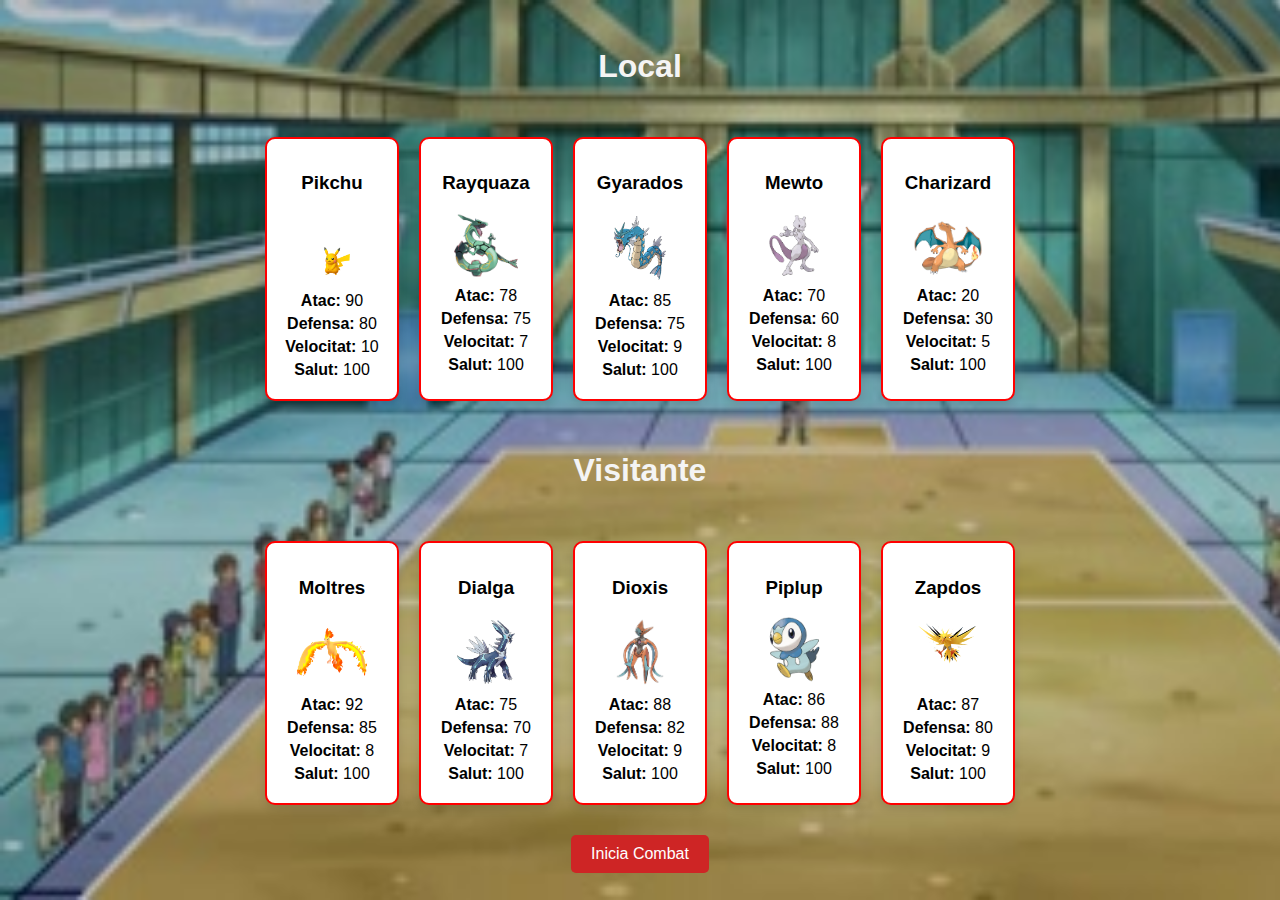
<file: ExamenJs/index.html>
<!DOCTYPE html>
<html lang="ca">
<head>
    <meta charset="UTF-8">
    <meta http-equiv="X-UA-Compatible" content="IE=edge">
    <meta name="viewport" content="width=device-width, initial-scale=1.0">
    <title>Joc de Cartes de Lluita</title>
    <link rel="stylesheet" href="styles.css">
</head>
<body>

    <h1>Local</h1>
    <div id="jugador1" class="jugador">
        <!-- Cartes jugador 1 aquí -->
    </div>
    <h1>Visitante</h1>
    <div id="jugador2" class="jugador">
        <!-- Cartes jugador 2 aquí -->
    </div>
    <button onclick="iniciaCombat()">Inicia Combat</button>
    <script src="combate.js"></script>
</body>
</html>
</file>
<file: ExamenJs/styles.css>
body {
    font-family: 'Arial', sans-serif;
    background-color: #f4f4f4;
    margin: 0;
    padding: 0;
    display: flex;
    flex-direction: column;
    align-items: center;
    justify-content: center;
    height: 100vh;
    background-image: url('combate.jpg');
    background-repeat: no-repeat;
    background-size: cover;
}

.jugador {
    display: flex;
    justify-content: space-around;
    margin: 20px;
}

.carta {
    border: 2px solid #ff0000;
    border-radius: 10px;
    padding: 15px;
    margin: 10px;
    width: 100px;
    text-align: center;
    background-color: #fff;
    box-shadow: 0 4px 8px rgba(0, 0, 0, 0.1);
    cursor: pointer;
    transition: transform 0.3s ease-in-out;
}

.carta:hover {
    transform: scale(1.05);
}

.carta img {
    max-width: 70%;
    border-radius: 8px;
}

.atributs p {
    margin: 5px 0;
}

.seleccionada {
    border-color: #ffffff;
}

button {
    background-color: #ce2525;
    color: #fff;
    padding: 10px 20px;
    font-size: 16px;
    border: none;
    border-radius: 5px;
    cursor: pointer;
    transition: background-color 0.3s ease-in-out;
}

button:hover {
    background-color: #6d92b6;
}

h1 {
    color: #f4f4f4;
}
</file>
